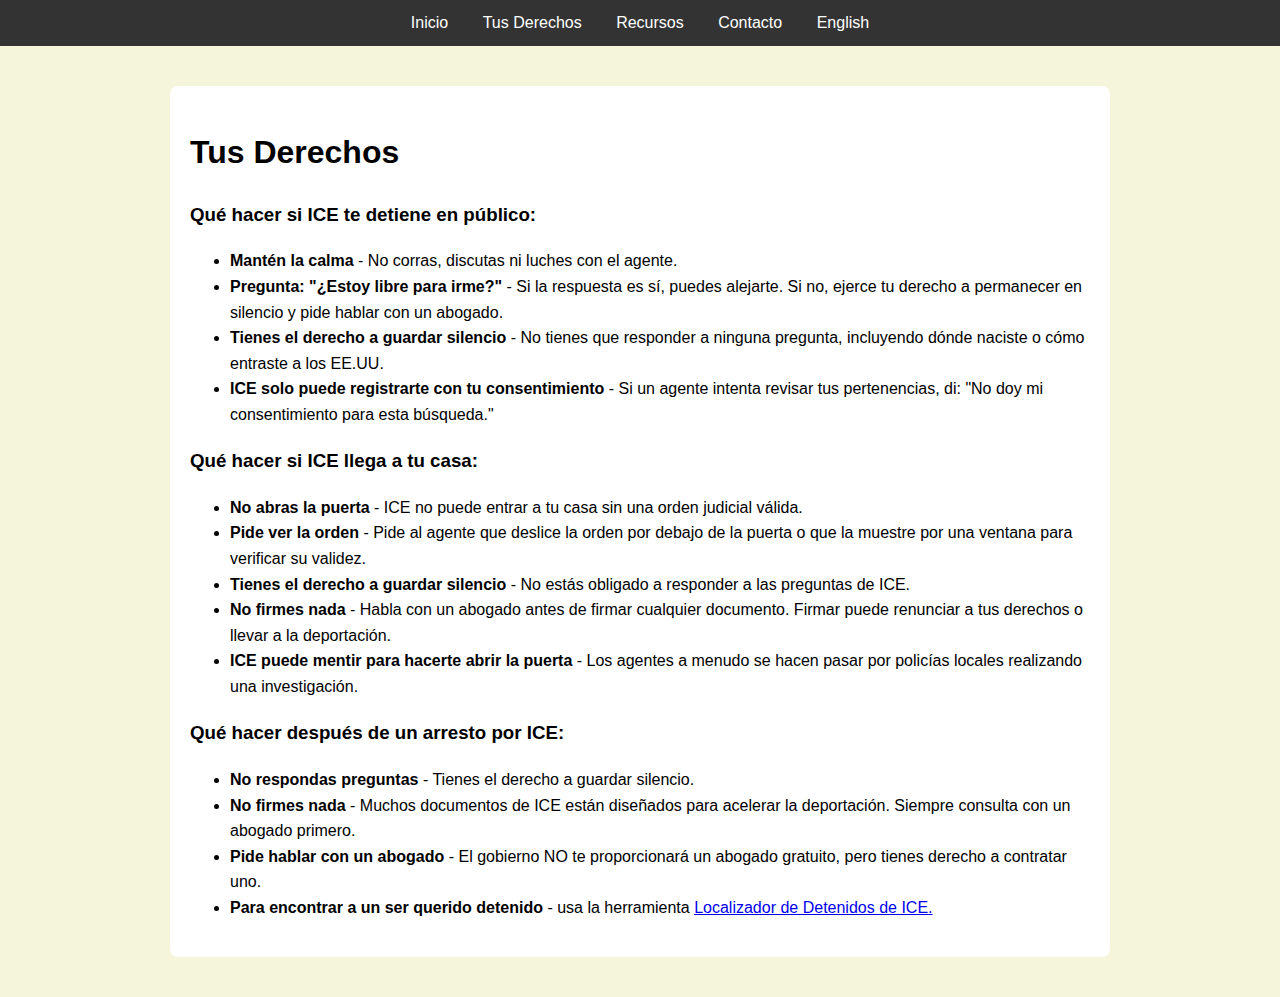
<file: rights.html>
<html lang="es">
<head>
  <meta charset="UTF-8">
  <title>Tus Derechos</title>
  <link rel="stylesheet" href="../css/styles.css">
</head>
<body>
  <nav>
    <a href="index.html">Inicio</a>
    <a href="rights.html">Tus Derechos</a>
    <a href="resources.html">Recursos</a>
    <a href="contact.html">Contacto</a>
    <a href="../en/rights.html">English</a>
  </nav>
  <div class="container">
    <h1>Tus Derechos</h1>

    <h3>Qué hacer si ICE te detiene en público:</h3>
    <ul> 
      <li><b>Mantén la calma</b> - No corras, discutas ni luches con el agente.</li>
      <li><b>Pregunta: "¿Estoy libre para irme?"</b> - Si la respuesta es sí, puedes alejarte. Si no, ejerce tu derecho a permanecer en silencio y pide hablar con un abogado.</li>
      <li><b>Tienes el derecho a guardar silencio</b> - No tienes que responder a ninguna pregunta, incluyendo dónde naciste o cómo entraste a los EE.UU.</li> 
      <li><b>ICE solo puede registrarte con tu consentimiento</b> - Si un agente intenta revisar tus pertenencias, di: "No doy mi consentimiento para esta búsqueda."</li>
    </ul>

    <h3>Qué hacer si ICE llega a tu casa:</h3>
    <ul> 
      <li><b>No abras la puerta</b> - ICE no puede entrar a tu casa sin una orden judicial válida.</li>
      <li><b>Pide ver la orden</b> - Pide al agente que deslice la orden por debajo de la puerta o que la muestre por una ventana para verificar su validez.</li>
      <li><b>Tienes el derecho a guardar silencio</b> - No estás obligado a responder a las preguntas de ICE.</li>
      <li><b>No firmes nada</b> - Habla con un abogado antes de firmar cualquier documento. Firmar puede renunciar a tus derechos o llevar a la deportación.</li>
      <li><b>ICE puede mentir para hacerte abrir la puerta</b> - Los agentes a menudo se hacen pasar por policías locales realizando una investigación.</li>
    </ul>

    <h3>Qué hacer después de un arresto por ICE:</h3>
    <ul> 
      <li><b>No respondas preguntas</b> - Tienes el derecho a guardar silencio.</li>
      <li><b>No firmes nada</b> - Muchos documentos de ICE están diseñados para acelerar la deportación. Siempre consulta con un abogado primero.</li>
      <li><b>Pide hablar con un abogado</b> - El gobierno NO te proporcionará un abogado gratuito, pero tienes derecho a contratar uno.</li>
      <li><b>Para encontrar a un ser querido detenido</b> - usa la herramienta <a href="https://locator.ice.gov/odls/#/search">Localizador de Detenidos de ICE.</a></li>
    </ul>
  </div>
</body>
</html>
</file>
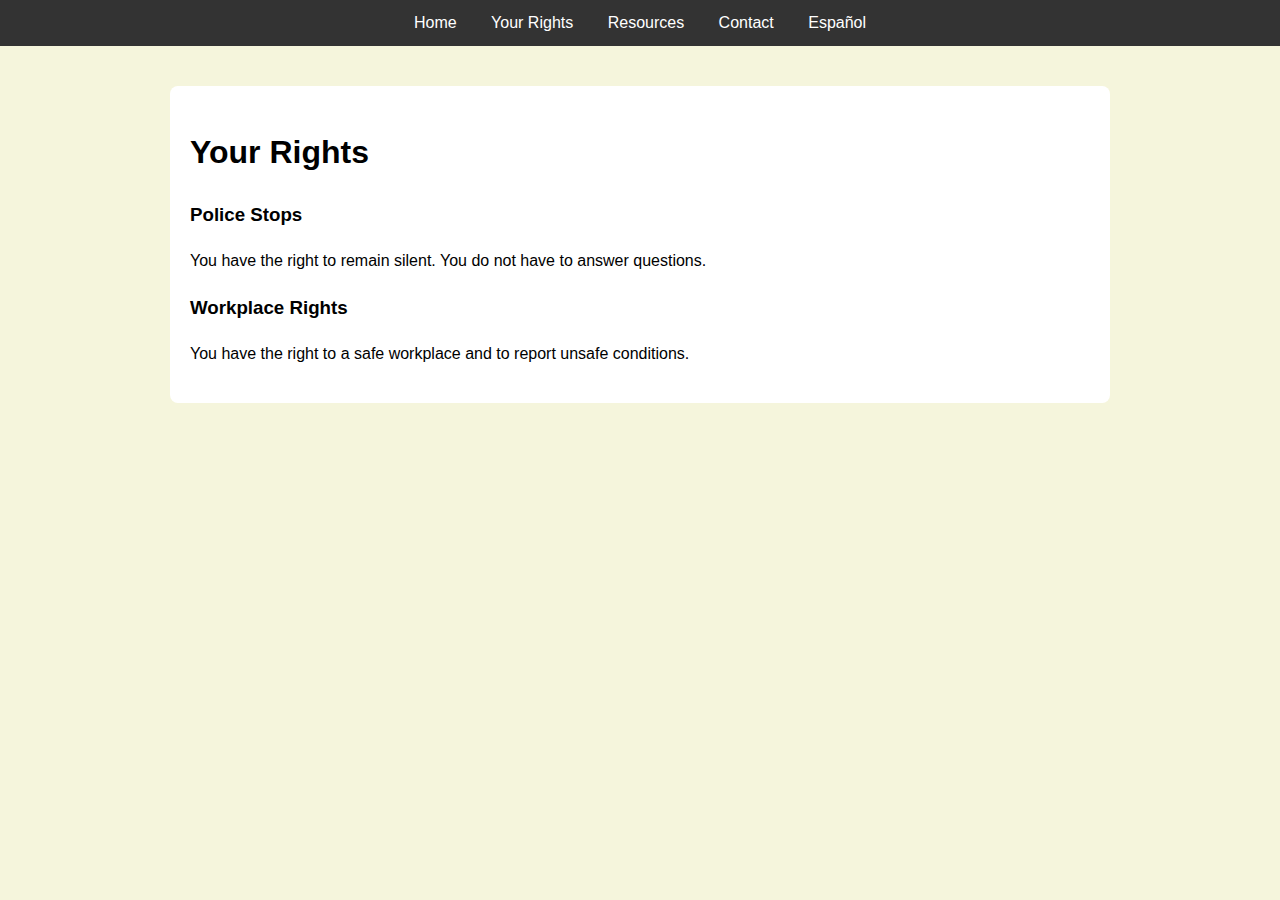
<file: en/rights.html>
<html>
<html lang="en">
<head>
  <meta charset="UTF-8">
  <title>Your Rights</title>
  <link rel="stylesheet" href="../css/styles.css">
</head>
<body>
  <nav>
    <a href="index.html">Home</a>
    <a href="rights.html">Your Rights</a>
    <a href="resources.html">Resources</a>
    <a href="contact.html">Contact</a>
    <a href="../es/rights.html">Español</a>
  </nav>
  <div class="container">
    <h1>Your Rights</h1>
    <h3>Police Stops</h3>
    <p>You have the right to remain silent. You do not have to answer questions.</p>
    <h3>Workplace Rights</h3>
    <p>You have the right to a safe workplace and to report unsafe conditions.</p>
  </div>
</body>
</html>
</file>
<file: css/styles.css>
body {
    font-family: Arial, sans-serif;
    line-height: 1.6;
    margin: 0;
    padding: 0;
    background: beige;
  }
  
  nav {
    background: #333;
    padding: 10px;
    text-align: center;
  }
  
  nav a {
    color: #fff;
    margin: 0 15px;
    text-decoration: none;
  }
  
  nav a:hover {
    text-decoration: underline;
  }
  
  .container {
    max-width: 900px;
    margin: 40px auto;
    padding: 0 20px;
    background: #fff;
    padding: 20px;
    border-radius: 8px;
  }
</file>
